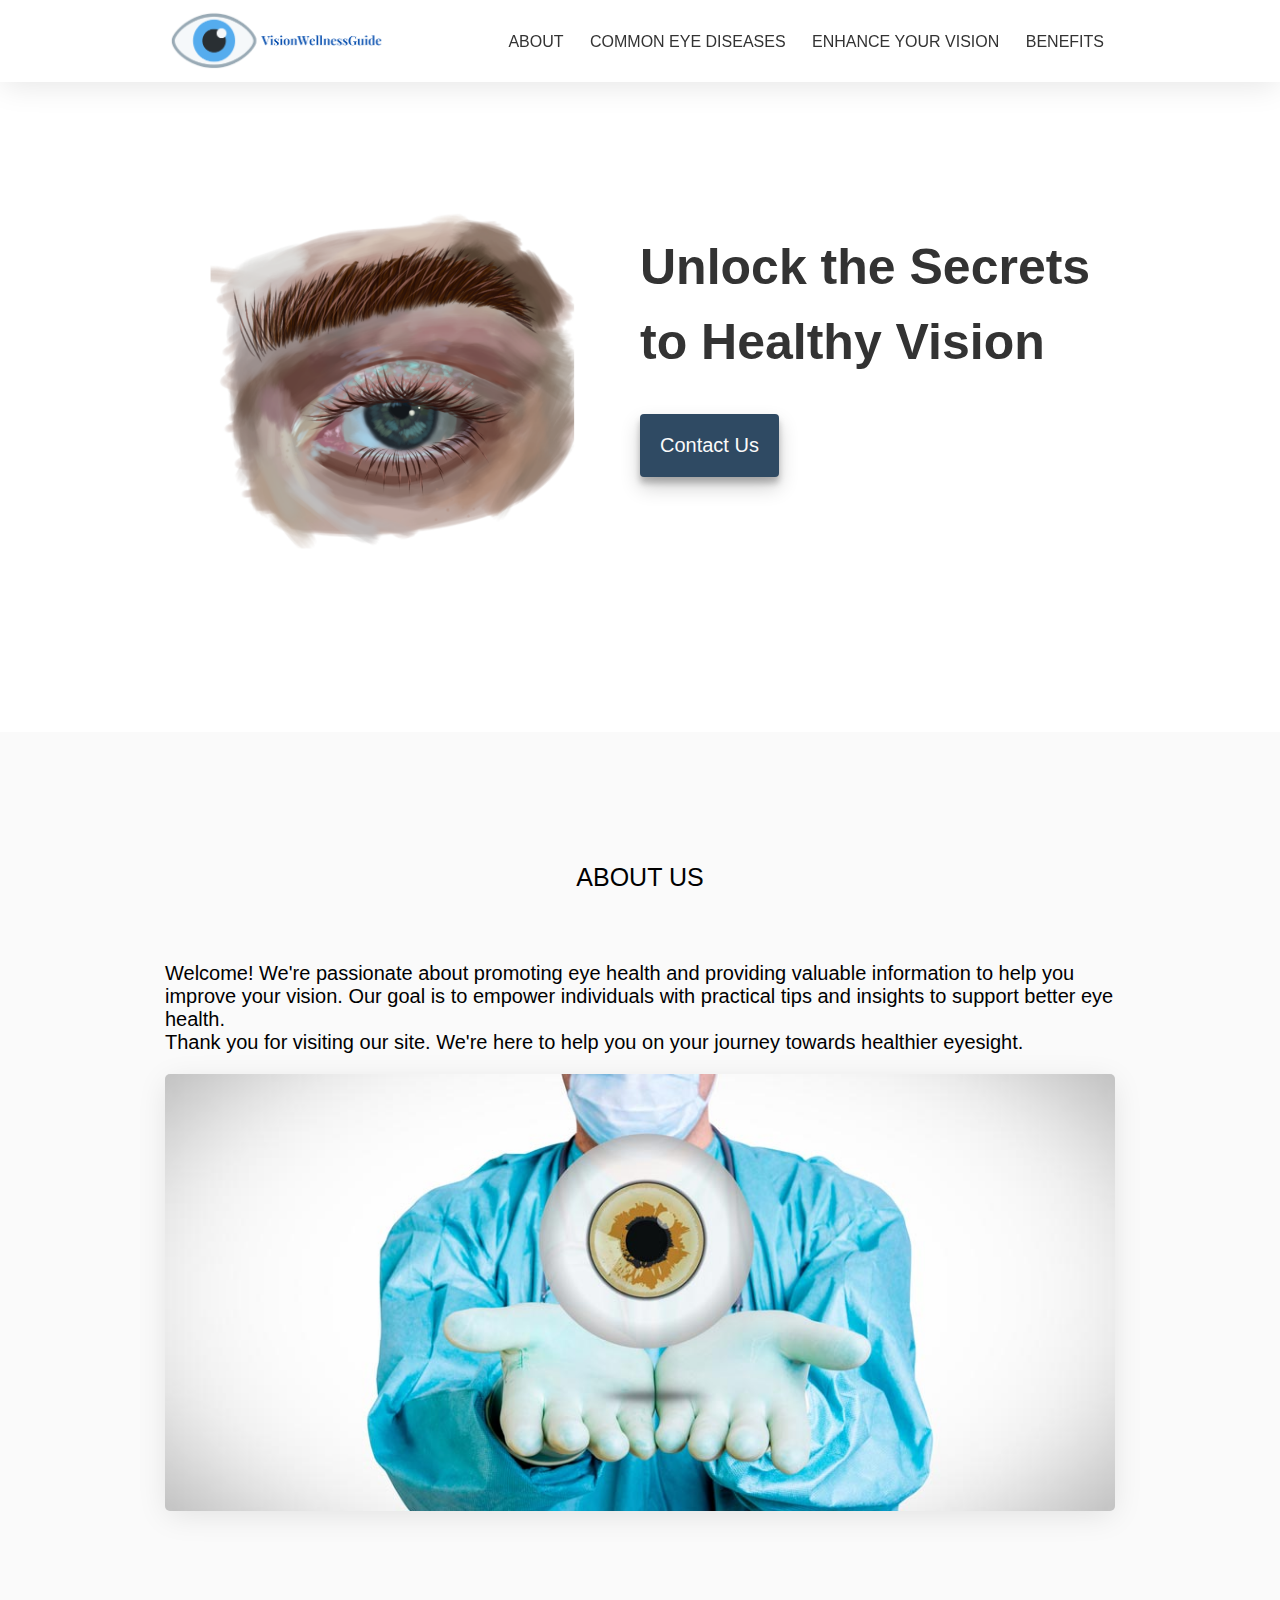
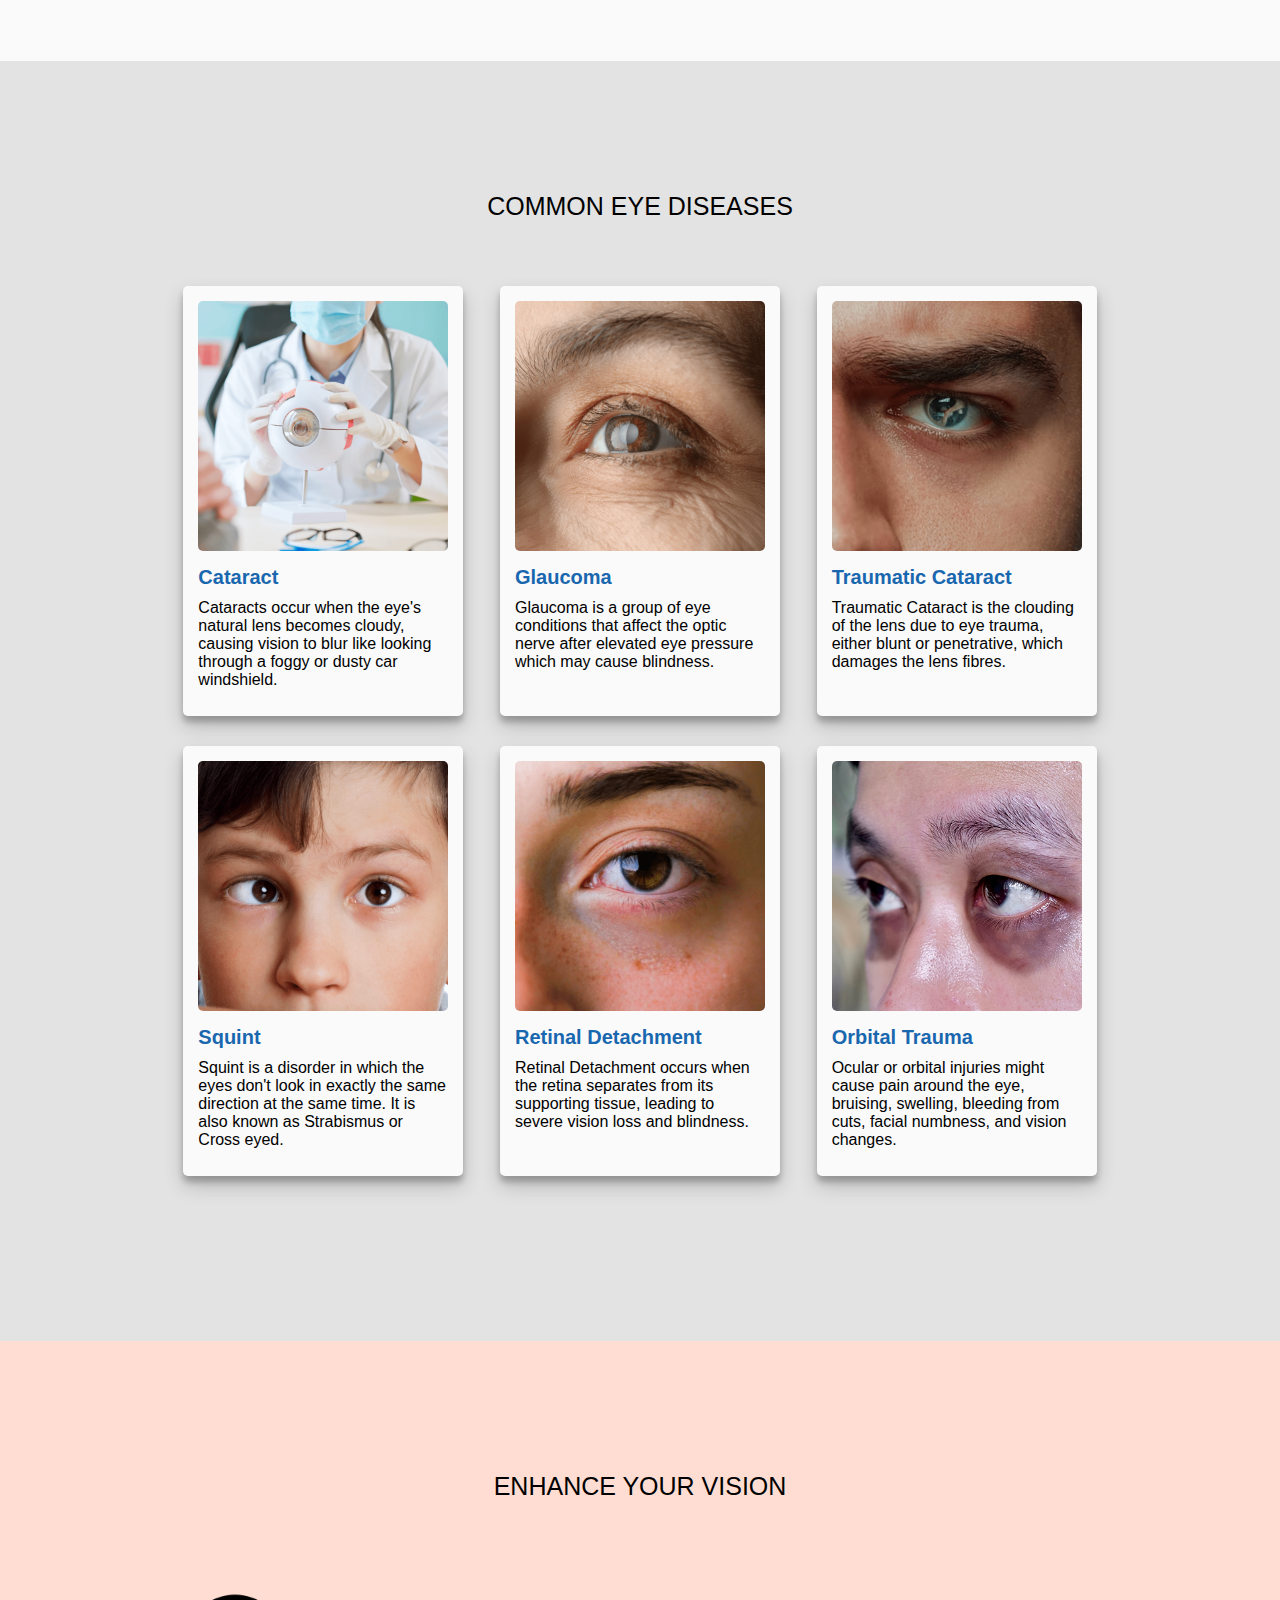
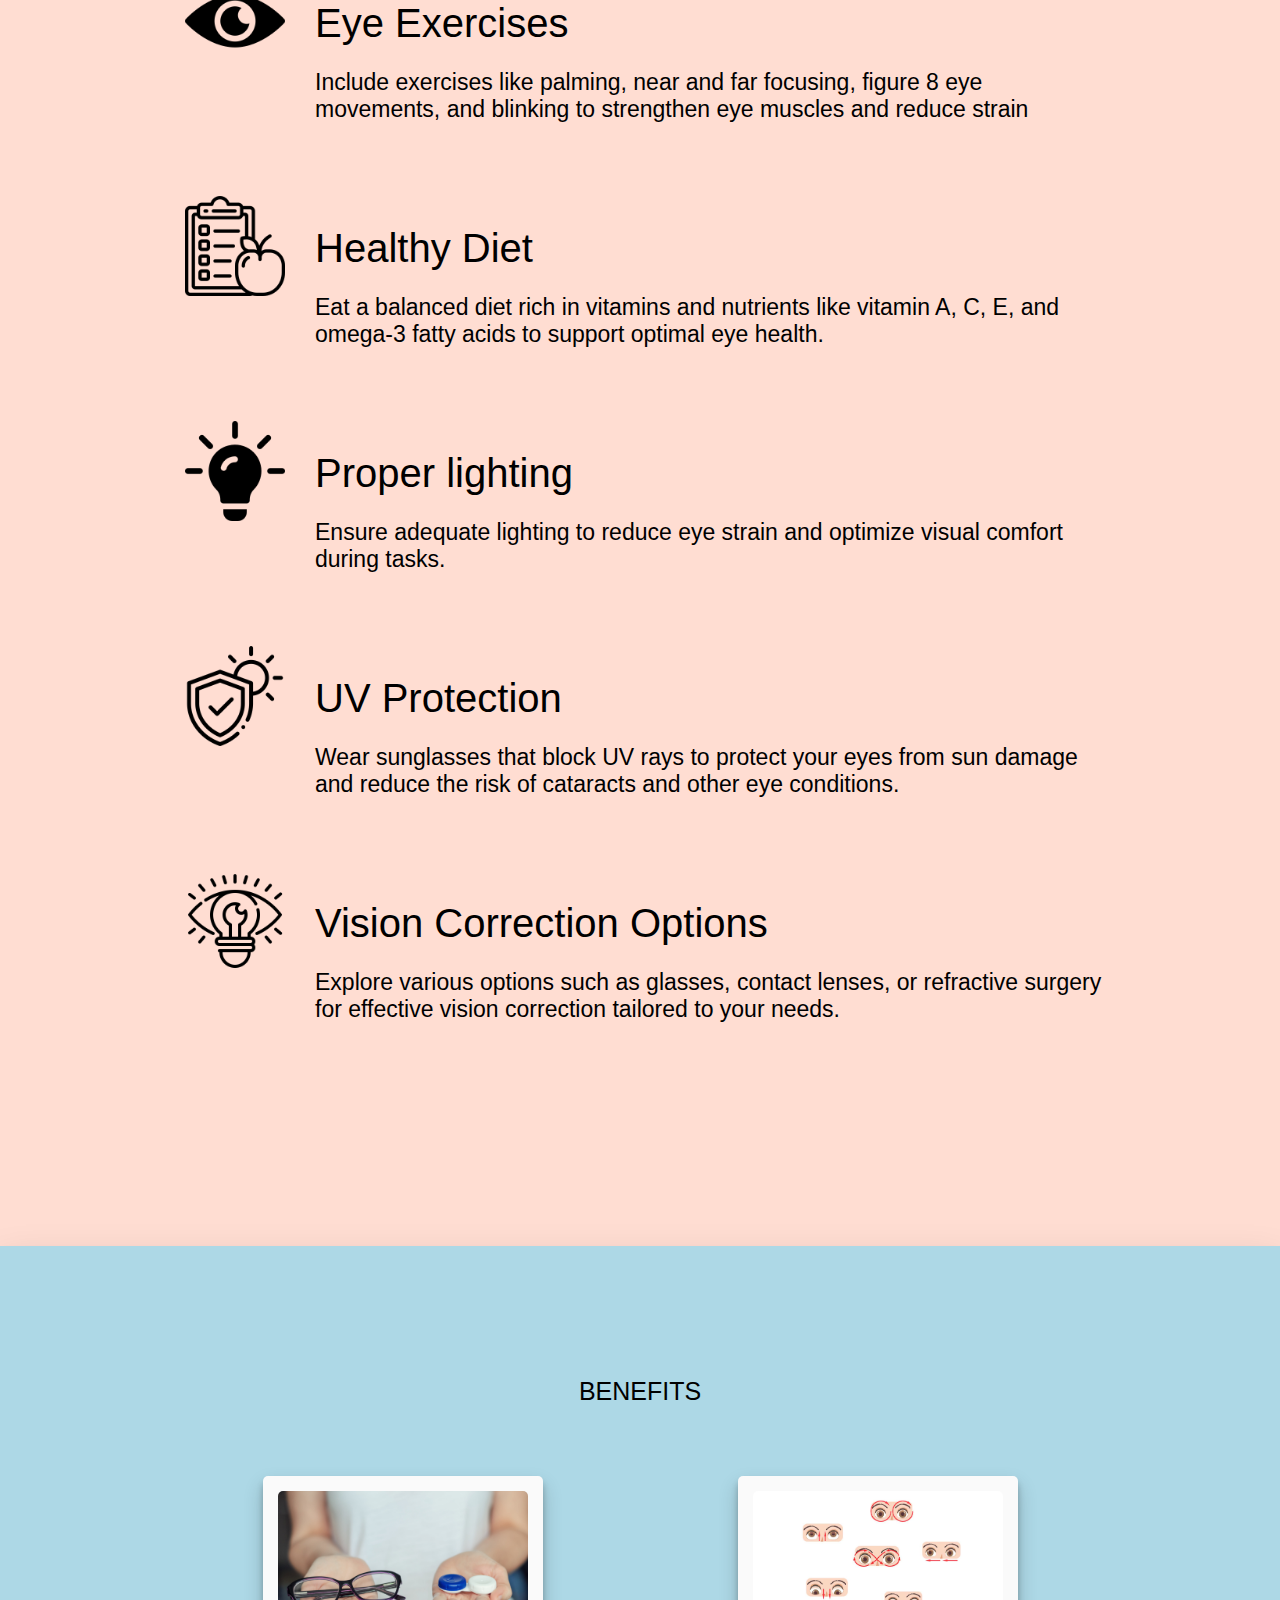
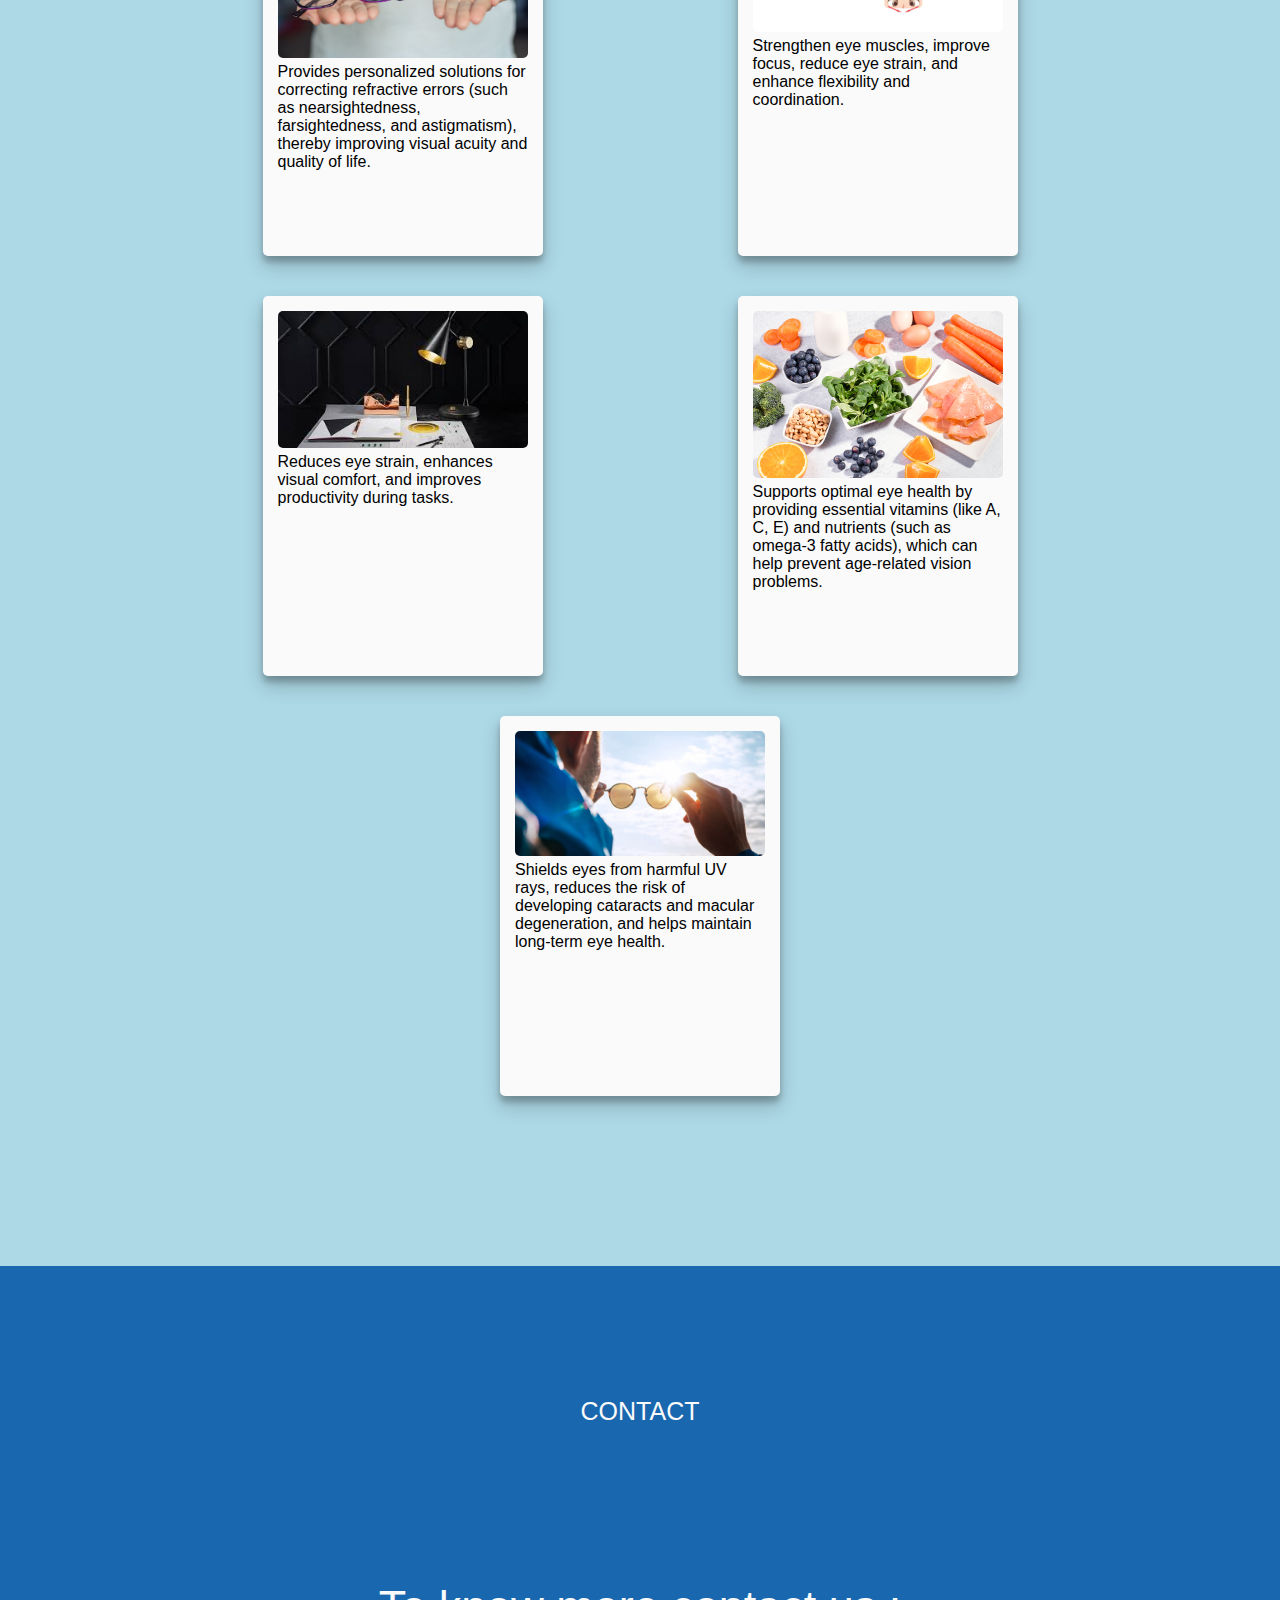
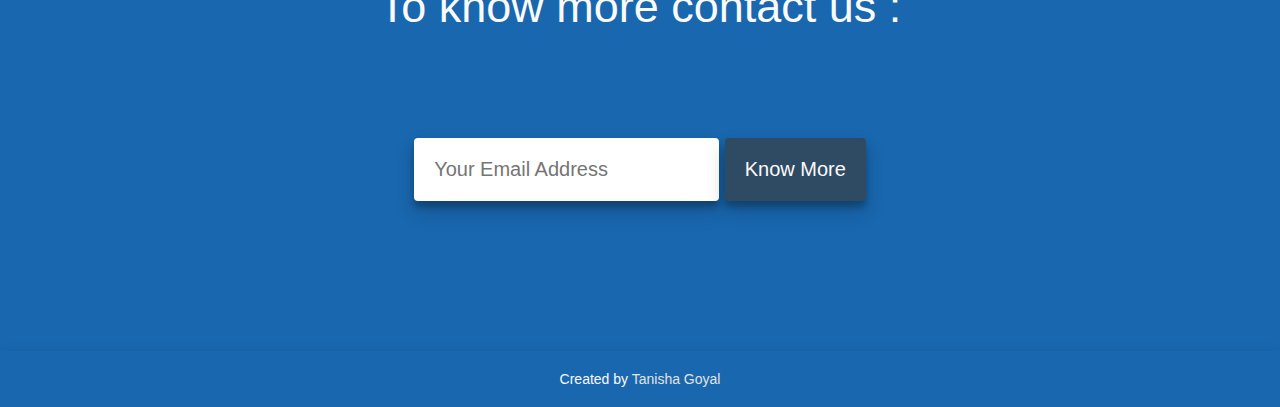
<file: Task 1/Landing Page/index.html>
<!DOCTYPE html>
<html lang="en">
  <head>
    <title>Eye Care Landing Page</title>
    <meta charset="UTF-8" />
    <meta name="viewport" content="width=device-width" />
    <link rel="stylesheet" href="styles.css" />
  </head>
  <body>
    <header id="header">
      <div class="header-content-div">
        <a href="#home-sec">
          <img
            src="VisionWellnessGuide.png"
            alt="Company Logo"
            id="header-img"
        /></a>
        <nav id="nav-bar">
          <a href="#about" class="nav-link">ABOUT</a>
          <a href="#diseases" class="nav-link">COMMON EYE DISEASES</a>
          <a href="#enhancevision" class="nav-link">ENHANCE YOUR VISION</a>
          <a href="#benefits" class="nav-link">BENEFITS</a>
        </nav>
      </div>
    </header>
    <main>
      <section id="home-sec" class="flexible home-sec">
        <div class="eye-grabber-img">
          <img src="eyeImage.png" alt="Image of Eye" />
        </div>
        <div class="eye-grabber">
          <h1>Unlock the Secrets to Healthy Vision</h1>
         
          <button class="btn" onclick="window.location.href = '#contact';">
            Contact Us
          </button>
        </div>
      </section>
      <section id="about" class="sec-padding">
        <h3 class="section-heading">ABOUT US</h3>
        <div class="sec-content-div flexible">
          <p>
            Welcome! We're passionate about promoting eye health and providing valuable information 
            to help you improve your vision. 
            Our goal is to empower individuals with practical tips and insights to support better eye health.
            <br>Thank you for visiting our site. We're here to help you on your journey towards healthier eyesight.
          </p>
          <img src="eyecare.jpg" alt="Eye Care" />
        </div>
      </section>
      <section id="diseases" class="sec-padding">
        <h3 class="section-heading">COMMON EYE DISEASES</h3>
        <div class="sec-content-div flexible">
          <div class="tile">
            <img src="Catarct.png" alt="photo of cataract" />
            <h4>Cataract</h4>
            <p>
                Cataracts occur when the eye's natural lens becomes cloudy, 
                causing vision to blur like looking through a foggy or dusty car windshield.
            </p>
          </div>
          <div class="tile">
            <img
              src="Glaucoma.png"
              alt="photo of Glaucoma"
            />
            <h4>Glaucoma</h4>
            <p>
                Glaucoma is a group of eye conditions that affect the optic nerve after elevated 
                eye pressure which may cause blindness.
            </p>
          </div>
          <div class="tile">
            <img src="Traumatic-Catarct.png" alt="photo of Traumatic-Catarct" />
            <h4>Traumatic Cataract</h4>
            <p>
                Traumatic Cataract is the clouding of the lens due to eye trauma, 
                either blunt or penetrative, which damages the lens fibres.
            </p>
          </div>
          <div class="tile">
            <img src="Squint.png" alt="photo of Squint" />
            <h4>Squint</h4>
            <p>
                Squint is a disorder in which the eyes don't look in exactly the same direction at the same time. 
                It is also known as Strabismus or Cross eyed.
            </p>
          </div>
          <div class="tile">
            <img src="Retinal-Detachment.png" alt="photo of Retinal-Detachment" />
            <h4>Retinal Detachment</h4>
            <p>
                Retinal Detachment occurs when the retina separates from its supporting tissue,
                leading to severe vision loss and blindness.
            </p>
          </div>
          <div class="tile">
            <img src="Orbital-Trauma-thumbnail-image.jpg" alt="photo of Orbital-Trauma" />
            <h4>Orbital Trauma</h4>
            <p>
                Ocular or orbital injuries might cause pain around the eye, bruising, swelling, bleeding from cuts, 
                facial numbness, and vision changes.
            </p>
          </div>
        </div>
      </section>
      <section id="enhancevision" class="sec-padding">
        <h3 class="section-heading">ENHANCE YOUR VISION</h3>
        <div class="sec-content-div">
          <div class="bars">
            <div class="icon-container">
              <img src="eye.png" alt="eye icon" />
            </div>
            <div class="txt-container">
              <h5>Eye Exercises</h5>
              <p>Include exercises like palming, near and far focusing, figure 8 eye movements, 
                and blinking to strengthen eye muscles and reduce strain</p>
            </div>
          </div>
          <div class="bars">
            <div class="icon-container">
              <img src="diet.png" alt="diet icon" />
            </div>
            <div class="txt-container">
              <h5>Healthy Diet</h5>
              <p>
                 Eat a balanced diet rich in vitamins and nutrients like vitamin A, C, E, 
                 and omega-3 fatty acids to support optimal eye health.
              </p>
            </div>
          </div>
          <div class="bars">
            <div class="icon-container">
              <img src="lighting.png" alt="light icon" />
            </div>
            <div class="txt-container">
              <h5>Proper lighting</h5>
              <p>
                Ensure adequate lighting to reduce eye strain and optimize visual comfort during tasks.
              </p>
            </div>
          </div>
          <div class="bars">
            <div class="icon-container">
              <img src="sun-protection.png" alt="sun icon" />
            </div>
            <div class="txt-container">
              <h5>UV Protection</h5>
              <p> Wear sunglasses that block UV rays to protect your eyes from sun damage 
                  and reduce the risk of cataracts and other eye conditions.</p>
            </div>
          </div>
          <div class="bars">
            <div class="icon-container">
              <img src="vision.png" alt="vision correction icon" />
            </div>
            <div class="txt-container">
              <h5>Vision Correction Options</h5>
              <p> Explore various options such as glasses, contact lenses, or refractive surgery 
                  for effective vision correction tailored to your needs.</p>
            </div>
          </div>
        </div>
      </section>
      <section id="benefits" class="sec-padding">
            <h3 class="section-heading">BENEFITS</h3>
            <div class="sec-content-div flexible">
              <div id="div1" class="tiles">
                <img src="visioncorrection.jpg" alt=" " />
                <p>
                    Provides personalized solutions for correcting refractive errors (such as nearsightedness, 
                    farsightedness, and astigmatism), thereby improving visual acuity and quality of life.
                </p>
              </div>
              <div id="div2" class="tiles">
                <img
                  src="EYE-EXERCIZE.jpg" alt="eye exercises image "/>
                
                <p>
                    Strengthen eye muscles, improve focus, reduce eye strain, and enhance flexibility and 
                    coordination.
                </p>
              </div>
             
              <div id="div3" class="tiles">
                <img src="lightsetup.jpg" alt="lamp image " />
                
                <p>
                    Reduces eye strain, enhances visual comfort, and improves productivity during tasks.
                </p>
              </div>
              <div id="div4" class="tiles">
                <img src="Nutrition.jpg" alt="Nutrition image " />
              
                <p>
                    Supports optimal eye health by providing essential vitamins (like A, C, E) and
                    nutrients (such as omega-3 fatty acids), which can help prevent age-related vision problems.
                </p>
              </div>
              <div id="div5" class="tiles">
                <img src="sunglasses.jpg" alt="image of sunglasses " />
                
                <p>
                    Shields eyes from harmful UV rays, reduces the risk of developing cataracts and macular degeneration,
                    and helps maintain long-term eye health.
                </p>
              </div>
            </div>
      </section>
      <section class="sec-padding" id="contact">
        <h3 class="section-heading">CONTACT</h3>
        <div class="sec-content-div flexible">
          <h6>To know more contact us :</h6>
          <form
            id="form"
            action="https://www.aao.org/eye-health"
            method="POST"
          >
            <input
              type="email"
              name="email"
              id="email"
              placeholder="Your Email Address"
              required
            />
            <input type="submit" class="btn" id="submit" value="Know More" />
          </form>
        </div>
      </section>
    </main>
    <footer>
      Created by
      <a href="#">Tanisha Goyal</a>
    </footer>
  </body>
</html>
</file>
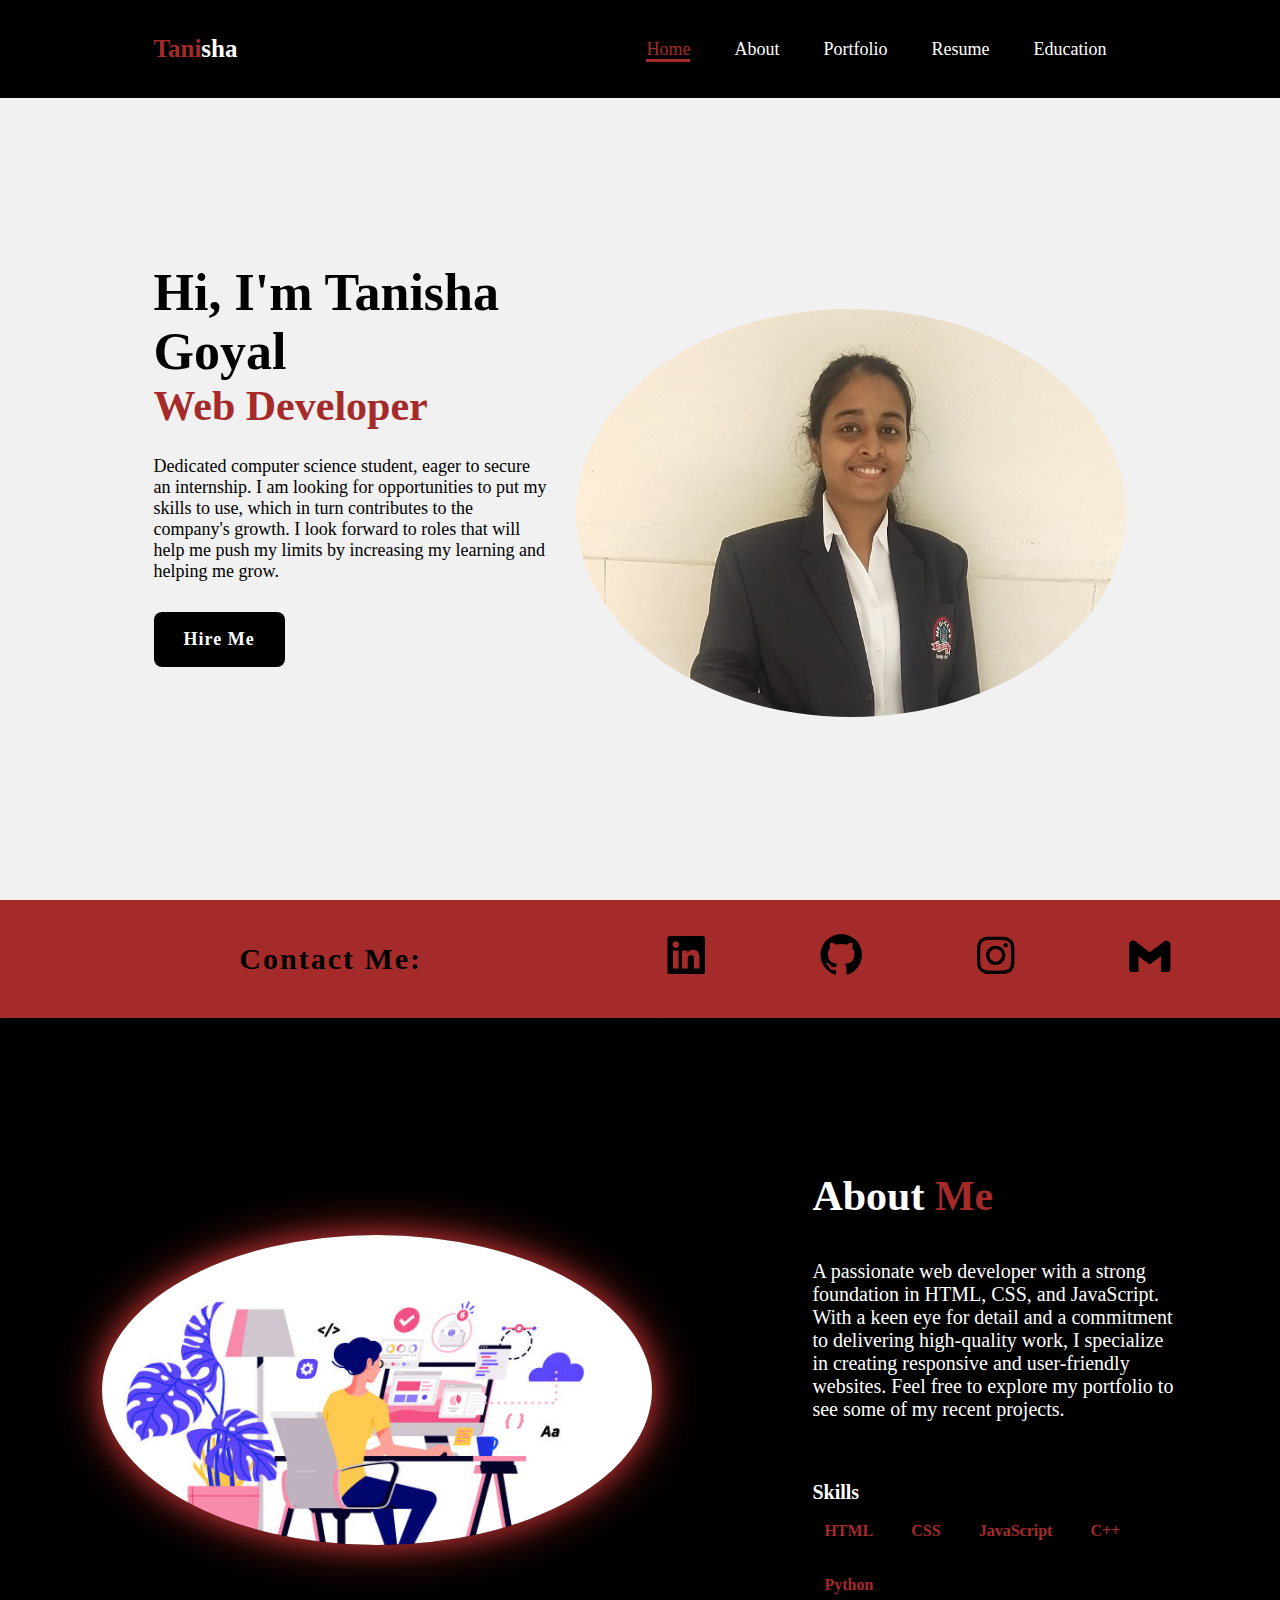
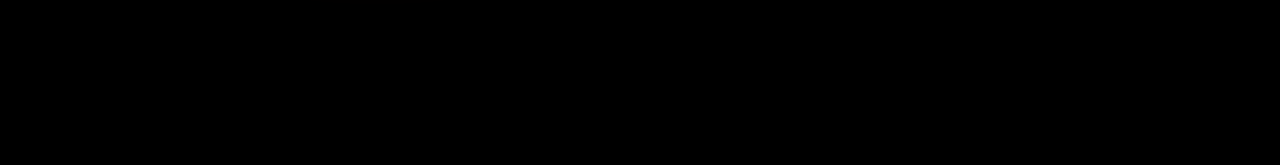
<file: Task 2/Portfolio/index.html>
<!DOCTYPE html>
<html lang="en">
<head>
    <meta charset="UTF-8">
    <meta name="viewport" content="width=device-width, initial-scale=1.0">
    <title>My Portfolio</title>
    <link rel="stylesheet" href="style.css">
    <link href='https://unpkg.com/boxicons@2.1.4/css/boxicons.min.css' rel='stylesheet'>
</head>
<body>
    <header class="header">
        
            <a href="#" class="logo"><span>Tani</span>sha</a> 
            <nav class="navbar">
                <a href="#" class="active">Home</a>
                <a href="#">About</a>
                <a href="#" >Portfolio</a>
                <a href="#" >Resume</a>
                <a href="#" >Education</a>
                
            </nav>  
             

    </header>
    <div class="home">
        <div class="home-content">
            <h1>Hi, I'm Tanisha Goyal</h1>
            <h3>Web Developer</h3>
            <p>
                Dedicated computer science student, eager to secure an internship. 
                I am looking for opportunities to put my skills to use, which in turn contributes to the company's growth. 
                I look forward to roles that will help me push my limits by increasing my learning and helping me grow. 
            </p>
            <div class="btn-box">
                <button class="btn-1">Hire Me</button>
            </div>
        </div>
        <div class="img-box">
            <img src="image.jpeg" alt="">
        </div>
           
        
    </div>
    
    
     
    <div class="contact-content" style="background-color: brown;">
        <div id="contact-box">   <a href="#" class="contact">Contact Me:</a></div>
        <div id="contact1"><i class='bx bxl-linkedin-square'></i></div>
            <div id="contact2"><i class='bx bxl-github' ></i></div>
                <div id="contact3"><i class='bx bxl-instagram' ></i></div>
                    <div id="contact4"><i class='bx bxl-gmail' ></i></div>
    </div>
    <section class="about">
        <div class="about-img">
            <img src="image.jpg" alt="">
        </div>
        <div class="about-content">
            <h2 class="heading">
                About<span> Me</span>
            </h2>
            <p>
              A passionate web developer with a strong foundation in HTML, CSS, and JavaScript.
              With a keen eye for detail and a commitment to delivering high-quality work, I specialize in creating responsive and
              user-friendly websites.
              Feel free to explore my portfolio to see some of my recent projects. 
            </p>
            <h4 style="color: white ;font-size: 20px">Skills</h4>
            <ul class="skills-list">
                <li><span class="skill-name">HTML</span></li>
                <li><span class="skill-name">CSS</span></li>
                <li><span class="skill-name">JavaScript</span></li>
                <li><span class="skill-name">C++</span></li>
                <li><span class="skill-name">Python</span></li>
            </ul>

        </div>
    </section>
    <section class="portfolio">
        
    </section>
    
</body>
</html>
</file>
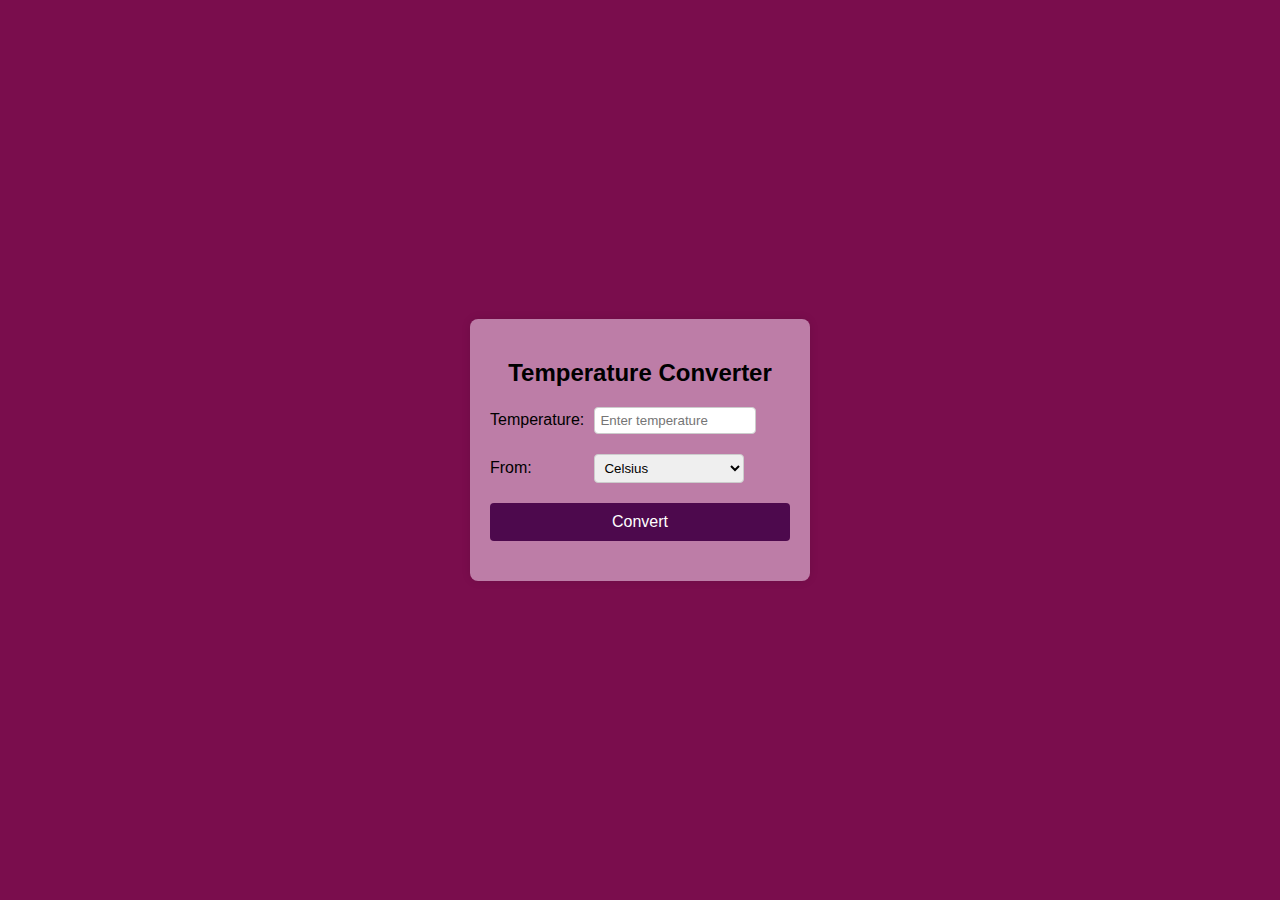
<file: Task 3/Temperature Converter/index.html>
<!DOCTYPE html>
<html lang="en">
<head>
    <meta charset="UTF-8">
    <meta name="viewport" content="width=device-width, initial-scale=1.0">
    <title>Temperature Converter</title>
    <link rel="stylesheet" href="styles.css">
</head>
<body>
    <div class="converter">
        <h2>Temperature Converter</h2>
        <div>
            <label for="temperature">Temperature:</label>
            <input type="text" id="temperature" placeholder="Enter temperature" required>
        </div>
        <div>
            <label for="unit">From:</label>
            <select id="unit">
                <option value="celsius">Celsius</option>
                <option value="fahrenheit">Fahrenheit</option>
                <option value="kelvin">Kelvin</option>
            </select>
        </div>
        <button onclick="convertTemperature()">Convert</button>
        <div id="result"></div>
    </div>

    <script src="script.js"></script>
</body>
</html>
</file>
<file: Task 1/Landing Page/styles.css>
:root {
  font-size: 10px;
  font-family:Verdana, Geneva, Tahoma, sans-serif;
  margin: 0;
  padding: 0;
  box-sizing: border-box;
  scroll-behavior: smooth;
}
body {
  margin: 0;
  padding: 0;
}
#header {
  height: max-content;
  font-family:'Gill Sans', 'Gill Sans MT', Calibri, 'Trebuchet MS', sans-serif;
  width: 100%;
  background-color: white;
  padding: 1rem 0;
  position: sticky;
  z-index: 99;
  top: 0;
  left: 0;
  box-shadow: 0 6px 31px -2px rgba(0, 0, 0, 0.1);
}
@media (max-width: 800px) {
  #header {
    text-align: center;
    height: auto;
  }
}
.header-content-div {
  max-width: 95rem;
  width: auto;
  margin: 0 auto;
}
@media (max-width: 991px) {
  .header-content-div {
    max-width: 75rem;
  }
}
#header-img {
  height:6rem;
  width: auto;
}
@media (max-width: 800px) {
  #header-img {
    height: 4rem;
  }
}
nav {
  position: relative;
  top: 0.8rem;
  float: right;
  font-size: 1.6rem;
  font-weight: 500;
  padding: 1.5rem 0;
}
@media (max-width: 800px) {
  nav {
    position: static;
    float: none;
    font-size: 1.4rem;
    padding: 0.5rem 1rem;
  }
}
.nav-link {
  text-decoration: none;
  color: #333;
  margin: 0 0.5rem;
  padding: 0 0.6rem;
  transition: border-bottom 0.2s;
}
@media (max-width: 475px) {
  .nav-link {
    margin: 0 0.2rem;
    padding: 0 0.2rem;
    font-size: 1.2rem;
  }
}
.nav-link:hover {
  color: rgb(25, 103, 175);
  border-bottom: 2px solid rgb(25, 103, 175);
}
.nav-link:active {
  color: rgb(25, 103, 175);
}
.flexible {
  display: flex;
  flex-flow: row wrap;
  justify-content: center;
  align-content: center;
  text-align: center;
}
.home-sec {
  font-family: "Montserrat", sans-serif;
  background-color: #ffffff;
  text-align: start;
  min-height: 60rem;
  height: auto;
  margin: 0 auto 5rem auto;
  justify-content: start;
  max-width: 95rem;
  color: #333;
}
@media (max-width: 800px) {
  .home-sec {
    flex-flow: column wrap;
    max-width: 100%;
  }
}
.eye-grabber {
  flex: 1;
  padding: 0 2rem;
  margin-top: 100px;
}
@media (max-width: 800px) {
  .eye-grabber {
    max-width: max-content;
    padding-bottom: 8rem;
  }
}
.eye-grabber h1 {
  font-size: 5rem;
  line-height: 1.5;
  font-weight: 600;
}
.eye-grabber h2 {
  font-size: 2.4rem;
  font-weight: 500;
  color: #666;
}
.eye-grabber-img {
  flex: 1;
}
@media (max-width: 800px) {
  .eye-grabber-img {
    width: 100%;
  }
}
.eye-grabber-img img {
  max-width: 100%;
}
.btn {
  border: none;
  font-size: 2rem;
  border-radius: 0.4rem;
  padding: 2rem;
  background-color: rgb(47, 74, 99);
  color: #fafafa;
  outline: 0;
  box-shadow: 0 10px 20px rgba(0, 0, 0, 0.19), 0 6px 6px rgba(0, 0, 0, 0.23);
  transition: all 0.2s;
}

.btn:hover {
  background-color: #FFFFF0;
  cursor: pointer;
  color: black;
}
.btn:active {
  transform: scale(0.9);
}
.section-heading {
  font-size: 2.5rem;
  font-family: "Montserrat", sans-serif;
  font-weight: 500;
  line-height: 1.2;
  margin: 0;
  padding: 5rem 0 5rem 0;
  text-align: center;
}
.sec-content-div {
  font-size: 2rem;
  text-align: start;
  padding: 0 2rem 5rem 2rem;
  width: auto;
  justify-content: space-around;
  max-width: 95rem;
  margin: 0 auto;
}
.sec-padding {
  padding: 8rem 0 10rem 0;
}
#about {
  background-color: #fafafa;
}
#about img {
  max-width: 100%;
  height: auto;
  background-color: white;
  border-radius: 0.5rem;
  box-shadow: 0 6px 31px -2px rgba(0, 0, 0, 0.1);
}
#diseases{
  background-color: #e3e3e3;
}
.tile {
  background-color: #fafafa;
  height: 40rem;
  width: 25rem;
  box-shadow: 0 10px 20px rgba(0, 0, 0, 0.19), 0 6px 6px rgba(0, 0, 0, 0.23);
  border-radius: 0.5rem;
  transition: all 0.2s;
  padding: 1.5rem;
  margin: 1.5rem;
}
@media (max-width: 680px) {
  .tile {
    width: auto;
    max-width: 100%;
    min-width: 20rem;
    margin: 1.5rem auto;
    height: auto;
  }
}
.tile img {
  width: 100%;
  max-width: 48rem;
  border-radius: 0.5rem;
}
.tile h4 {
  font-size: 2rem;
  font-weight: 600;
  padding: 1rem 0;
  color: rgb(25, 103, 175);
  margin: 0;
}
.tile p {
  font-size: 1.6rem;
  padding: 0;
  margin: 0;
}
.tile:hover {
  transform: scale(1.05);
  box-shadow: 0 20px 40px rgba(0, 0, 0, 0.19), 0 16px 16px rgba(0, 0, 0, 0.23);
}
#enhancevision {
  background-color: #ffddd2;
}
.bars {
  height: max-content;
  display: flex;
  flex-flow: row wrap;
  justify-content: space-between;
  align-content: flex-start;
  margin: 2rem;
  width: 100%;
}
@media (max-width: 990px) {
  .bars {
    flex-flow: column wrap;
  }
  .icon-container {
    margin: 0 2.5rem;
  }
}
.bars .icon-container {
  max-width: 10rem;
  flex: 1;
}
.icon-container img {
  max-height: 100%;
  max-width: 100%;
}
.bars .txt-container {
  flex: 2;
  padding: 3rem;
}
.txt-container h5 {
  font-size: 4rem;
  font-weight: 500;
  padding: 0;
  margin: 0;
  font-family: "Montserrat", sans-serif;
}
.txt-container p {
  font-size: 2.3rem;
}
#benefits {
  background-color:lightblue;
}
.tiles {
    background-color: #fafafa;
    height: 35rem;
    width: 25rem;
    box-shadow: 0 10px 20px rgba(0, 0, 0, 0.19), 0 6px 6px rgba(0, 0, 0, 0.23);
    border-radius: 0.5rem;
    transition: all 0.2s;
    position: relative;
    animation: MyDiv 3s infinite ease-in;
    
    padding: 1.5rem;
    margin: 2rem;
  }
  #div1{
    animation-direction: normal;
  }
  #div2{
    animation-direction: reverse;
  } 
  
  #div3{
    animation-direction: normal;
  }
  #div4{
    animation-direction: reverse;
  }
  #div5{
    animation-direction: normal;
  }
  @keyframes MyDiv {
    0%   {left: 0px; top: 0px;}
    100%  {left: 75px; top: 0px;}
  }
  @media (max-width: 680px) {
    .tiles {
      width: auto;
      max-width: 100%;
      min-width: 20rem;
      margin: 1.5rem auto;
      height: auto;
    }
  }
  .tiles img {
    width: 100%;
    max-width: 48rem;
    border-radius: 0.5rem;
  }
  .tiles h4 {
    font-size: 2rem;
    font-weight: 600;
    padding: 1rem 0;
    color: rgb(25, 103, 175);
    margin: 0;
  }
  .tiles p {
    font-size: 1.6rem;
    padding: 0;
    margin: 0;
  }
  .tiles:hover {
    transform: scale(1.05);
    box-shadow: 0 20px 40px rgba(0, 0, 0, 0.19), 0 16px 16px rgba(0, 0, 0, 0.23);
  } 

#benefits {
    box-shadow: 0 20px 40px rgba(0, 0, 0, 0.19), 0 16px 16px rgba(0, 0, 0, 0.23);
}
#contact {
  background-color: rgb(25, 103, 175);
  color: #fafafa;
}
#contact h6 {
  font-size: 4.5rem;
  font-weight: 500;
}
input[type="email"] {
  border: none;
  outline: 0;
  font-size: 2rem;
  border-radius: 0.4rem;
  box-shadow: 0 10px 20px rgba(0, 0, 0, 0.19), 0 6px 6px rgba(0, 0, 0, 0.23);
  padding: 2rem;
}
@media (max-width: 520px) {
  #contact h6 {
    font-size: 2rem;
  }
  #contact input[type="submit"],
  #contact input[type="email"] {
    margin: 1rem 1rem 0 1rem;
  }
}
footer {
  font-size: 1.4rem;
  background-color: rgb(25, 103, 175);
  text-align: center;
  padding: 2rem;
  box-shadow: 0 10px 20px rgba(0, 0, 0, 0.19), 0 6px 6px rgba(0, 0, 0, 0.23);
  color: #fafafa;
}
footer a {
  color: #e3e3e3;
  text-decoration: none;
}
</file>
<file: Task 2/Portfolio/style.css>
*{
    margin: 0;
    padding: 0;
    box-sizing: border-box;
    font-family:Georgia, 'Times New Roman', Times, serif;
    text-decoration: none;
    list-style: none;
}
.header{
    position: fixed;
    top:0;
    left: 0;
    width: 100%;
    padding: 35px 12%;
    background: black;
    backdrop-filter: blur(10px);
    display: flex;
    justify-content: space-between;
    align-items: center;
    z-index: 100;
}
.logo{
    font-size: 25px;
    color: white;
    font-weight: 600;
    transition: 0.3s ease;
}
.logo:hover{
    color:brown;
    text-shadow: 0 0 25px brown, 0 0 50px brown;
    transform: scale(1.1);
}
span{
    color:brown;
}
.navbar a{
    font-size: 18px;
    color: white;
    font-weight: 500;
    margin: 0 20px;
    border-bottom: 3px solid transparent;
    transition: 0.3s ease;

}
.navbar a:hover,.navbar a.active{
    color: brown;
    border-bottom: 3px solid brown;
}

.contact{
    padding: 40px 28px;
    background-color: white;
    color: black;
    border: 2px solid transparent;
    border-radius: 8px;
    font-size: 30px;
    letter-spacing: 2px;
    font-weight: 600;
    transition: 0.3s ease;
    display: flex;
    align-items: center;
    justify-content: center;
    background-color: brown;
}

.contact-content{
    display: flex;
    align-items: center;
    justify-content: space-around;
}
#contact-box{
    flex-grow: 2;
}
#contact1{
    flex-grow: 0.5;
    font-size: 50px;
}
#contact2{
    flex-grow: 0.5;
    font-size: 50px;
}
#contact3{
    flex-grow: 0.5;
    font-size: 50px;
}
#contact4{
    flex-grow: 0.5;
    font-size: 50px;
}
.home{
    width: 100%;
    min-height: 100vh;
    background-color: rgb(241, 241, 241);
    display: flex;
    align-items: center; 
    gap:1em;
    padding: 30px 12% 0;
    
}


.home-content{
   
    max-width: 800px;
   
   
}
.home-content h1{
    font-size: 52px;
    
}
.home-content h3{
    font-size: 42px;
    line-height: 1.2;
    color: brown;
  
}
.home-content p{
    font-size: 18px;
    margin: 25px 0 30px;
}
.btn-box{
    width: 345px;
    display: flex;
    gap: 2em;
}
.btn-1{
    padding: 15px 28px;
    background-color: black;
    color: white;
    border:2px solid transparent;
    border-radius: 8px;
    font-size: 18px;
    letter-spacing: 1px;
    font-weight: 600;
    transition: 0.3s ease;
    cursor: pointer;
}
.btn-1:hover{
    background-color: white;
    color: black;
    border: 2px solid black;
}
.img-box img{
    border-radius: 50%;
    width: 550px;
  margin-left: 10px;
    margin-top: 100px;
}

::-webkit-scrollbar{
    width:15px;
}
::-webkit-scrollbar-thumb{
    background-color: brown;
}
::-webkit-scrollbar-track{
    background-color: black;
    width: 50px;
}
.about{
    display: flex;
    justify-content: center;
    align-items: center;
    padding: 12% 8%;
    gap: 10em;
    background: black;
}
.about-img img{
    position: relative;
    width: 550px;
    box-shadow: 0 0 25px brown, 0 0 50px brown;
    border-radius: 50%;
}
.about-content h2{
    text-align: left;
    color: white;
    font-size: 42px;
}
.about-content h3{
    font-size: 62px;
    color: white;
}
.about-content p{
    color: white;
    font-size: 20px;
    margin: 2em 0 3em;
}
.skills-list {
    list-style-type: none;
    padding: 0;
}
.skills-list li {
    display: inline-block;
    margin-right: 10px;
    margin-bottom: 10px;
    margin-top: 10px;
    background-color: black;
    padding: 8px 12px;
    border-radius: 5px;
}
.skills-list li:hover{
    background-color: white;
    
}
  
.skill-name {
    font-weight: bold;
}
</file>
<file: Task 3/Temperature Converter/styles.css>
body {
    font-family: Arial, sans-serif;
    display: flex;
    justify-content: center;
    align-items: center;
    height: 100vh;
    margin: 0;
    background-color: rgb(122, 13, 77);
}

.converter {
    background-color: rgb(189, 125, 167);
    padding: 20px;
    border-radius: 8px;
    box-shadow: 0 0 10px rgba(0, 0, 0, 0.1);
    width: 300px;
}

.converter h2 {
    text-align: center;
}

.converter div {
    margin-bottom: 20px;
}

.converter label {
    display: inline-block;
    width: 100px;
}

.converter input[type="text"], .converter select {
    width: 150px;
    padding: 5px;
    border: 1px solid #ccc;
    border-radius: 4px;
}

.converter button {
    display: block;
    width: 100%;
    padding: 10px;
    background-color: rgb(77, 9, 77);
    color: white;
    border: none;
    border-radius: 4px;
    cursor: pointer;
    font-size: 16px;
}

.converter button:hover {
    background-color: rgb(54, 5, 54);
}

#result {
    margin-top: 10px;
    font-size: 18px;
    text-align: center;
}
</file>
